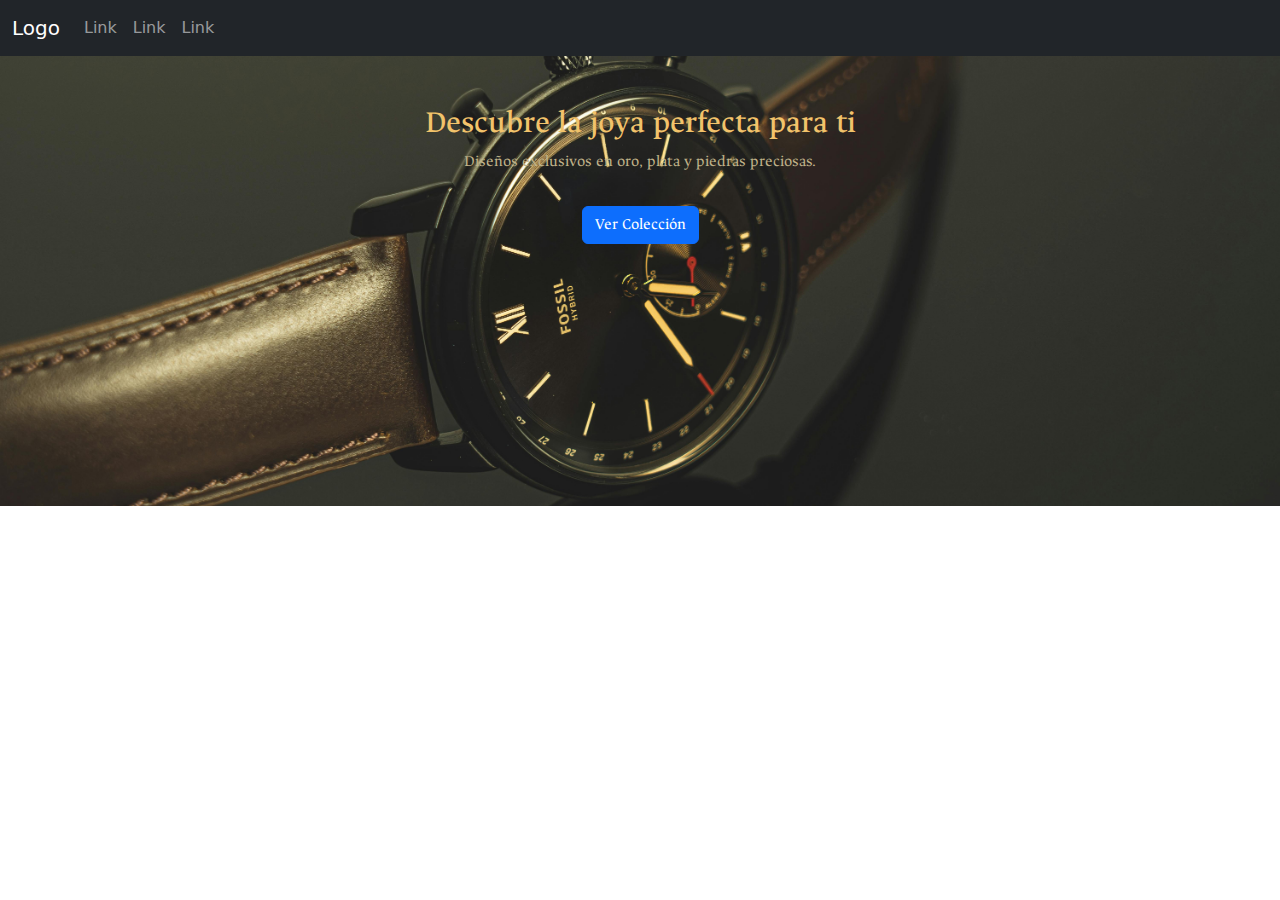
<file: sV75116514_/index.html>
<!DOCTYPE html>
<html lang="en">
<head>
    <meta charset="UTF-8">
    <meta name="viewport" content="width=device-width, initial-scale=1.0">
    <link href="https://cdn.jsdelivr.net/npm/bootstrap@5.3.3/dist/css/bootstrap.min.css" rel="stylesheet">
    <link rel="preconnect" href="https://fonts.googleapis.com">
    <link rel="preconnect" href="https://fonts.gstatic.com" crossorigin>
    <link href="https://fonts.googleapis.com/css2?family=Ancizar+Serif:ital,wght@0,300..900;1,300..900&display=swap" rel="stylesheet">
    <link rel="stylesheet" href="css/main.css">
    <title>Landing Page 3 - Hacktaton 6</title>
</head>
<body>

  <nav class="navbar navbar-expand-sm bg-dark navbar-dark">
  <div class="container-fluid">
    <a class="navbar-brand" href="#">Logo</a>
    <button class="navbar-toggler" type="button" data-bs-toggle="collapse" data-bs-target="#collapsibleNavbar">
      <span class="navbar-toggler-icon"></span>
    </button>
    <div class="collapse navbar-collapse" id="collapsibleNavbar">
      <ul class="navbar-nav">
        <li class="nav-item">
          <a class="nav-link" href="#">Link</a>
        </li>
        <li class="nav-item">
          <a class="nav-link" href="#">Link</a>
        </li>
        <li class="nav-item">
          <a class="nav-link" href="#">Link</a>
        </li>
      </ul>
    </div>
  </div>
</nav>

  <section class="text-center bg-light py-5 hero-section" >
    <div class="container">
      <h2>Descubre la joya perfecta para ti</h2>
      <p>Diseños exclusivos en oro, plata y piedras preciosas.</p>
      <a href="#productos" class="btn btn-primary mt-3">Ver Colección</a>
    </div>
  </section>

      <script src="https://cdn.jsdelivr.net/npm/bootstrap@5.3.3/dist/js/bootstrap.bundle.min.js"></script>
</body>
</html>
</file>
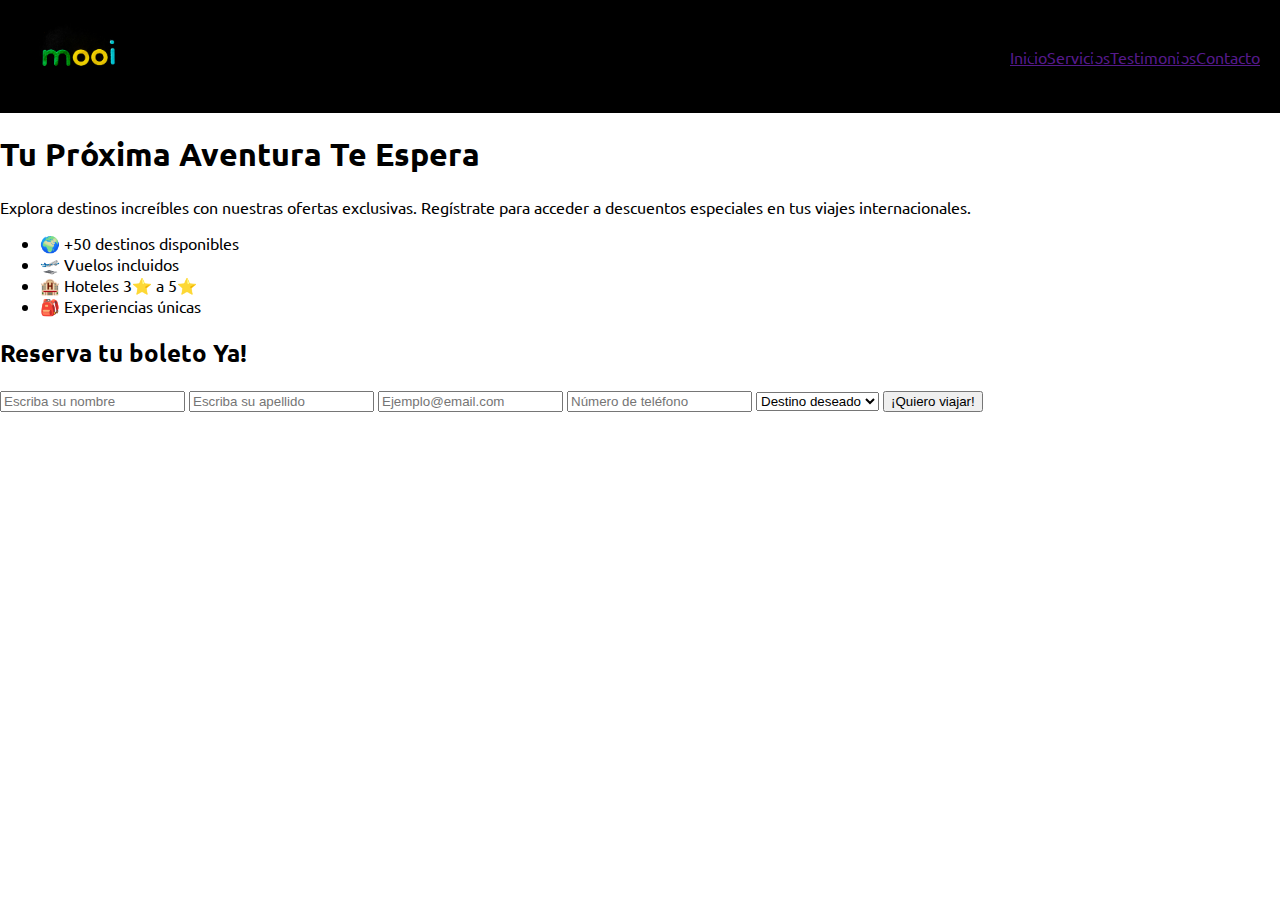
<file: sv75116514/pages/index.html>
<!DOCTYPE html>
<html lang="en">
<head>
    <meta charset="UTF-8">
    <meta name="viewport" content="width=device-width, initial-scale=1.0">
    <link rel="stylesheet" href="../css/style.css">
    <link rel="preconnect" href="https://fonts.googleapis.com">
<link rel="preconnect" href="https://fonts.gstatic.com" crossorigin>
<link href="https://fonts.googleapis.com/css2?family=Ubuntu:ital,wght@0,300;0,400;0,500;0,700;1,300;1,400;1,500;1,700&display=swap" rel="stylesheet">
    <title>Document</title>
</head>
<body>
    <header>
        <div><img src="../img/logo.jpg" alt=""></div>
        <nav>
            <ul>
                <li><a href="">Inicio</a></li>
                <li><a href="">Servicios</a></li>
                <li><a href="">Testimonios</a></li>
                <li><a href="">Contacto</a></li>
            </ul>
        </nav>
    </header>
    <section class="hero">
        <div class="hero-content">
          <div class="hero-text">
            <h1>Tu Próxima Aventura Te Espera</h1>
            <p>Explora destinos increíbles con nuestras ofertas exclusivas.
               Regístrate para acceder a descuentos especiales en tus viajes internacionales.</p>
               <ul>
                <li>🌍 +50 destinos disponibles</li>
                <li>🛫 Vuelos incluidos</li>
                <li>🏨 Hoteles 3⭐ a 5⭐</li>
                <li>🎒 Experiencias únicas</li>
               </ul>
          </div>
          <div class="hero-form">
            <h2>Reserva tu boleto <span>Ya!</span></h2>
            <form action="">
              <input type="text" name="nombre" placeholder="Escriba su nombre" required>
              <input type="text" name="apellido" placeholder="Escriba su apellido" required>
              <input type="text" name="correo" placeholder="Ejemplo@email.com" required>
              <input type="tel" name="telefono" placeholder="Número de teléfono" required>
              <select name="destino" required>
                <option value="">Destino deseado</option>
                <option value="cusco">Cusco</option>
                <option value="tarapoto">Tarapoto</option>
                <option value="iquitos">Iquitos</option>
                <option value="ayacucho">Ayacucho</option>
                <option value="puno">Puno</option>
                <option value="madre-de-dios">Madre de Dios</option>
              </select>
             
              <button type="submit">¡Quiero viajar!</button>
            </form>
          </div>
        </div>
      </section>
</body>
</html>
</file>
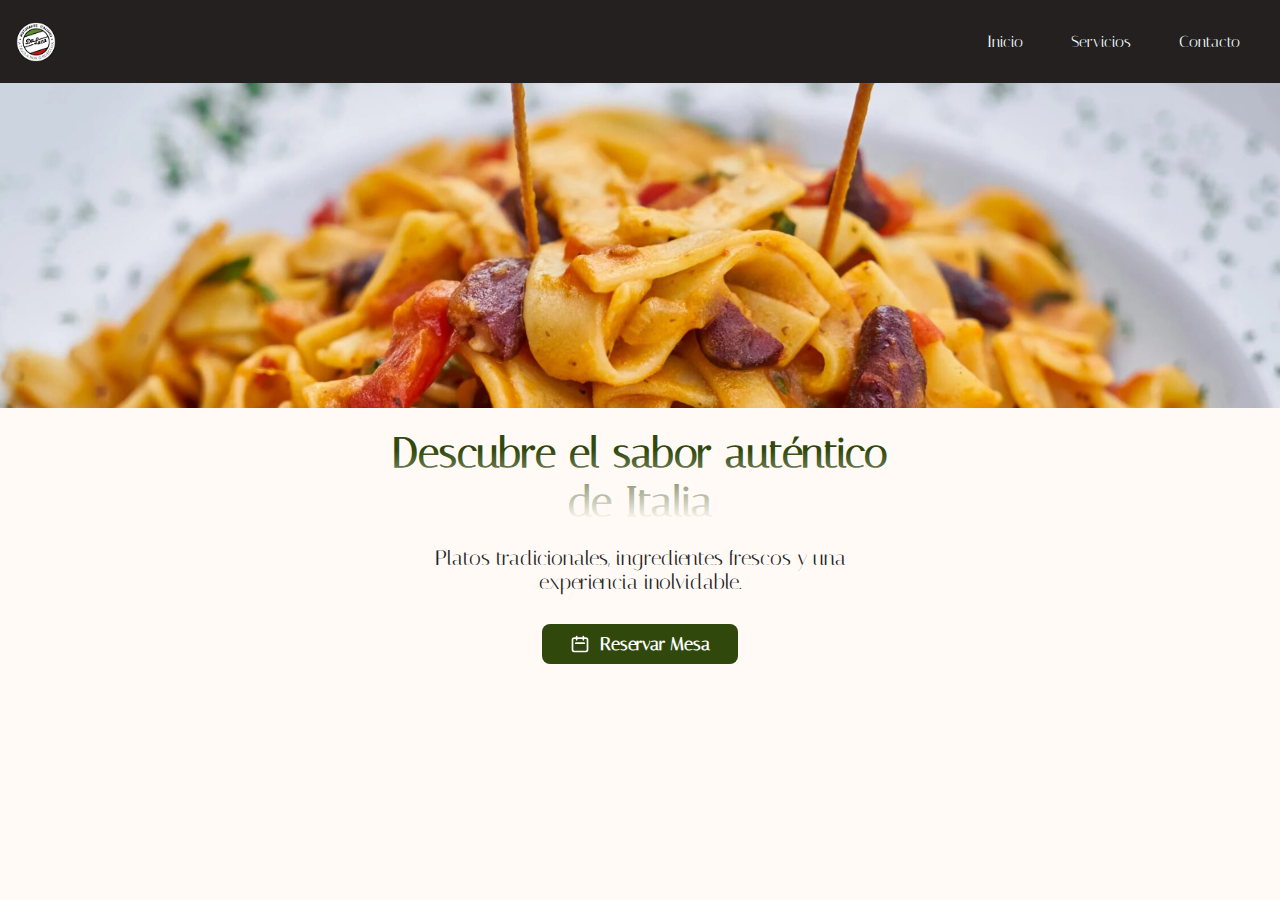
<file: sv75116514a/index1.html>
<!DOCTYPE html>
<html lang="en">
<head>
    <meta charset="UTF-8">
    <meta name="viewport" content="width=device-width, initial-scale=1.0">
    <link rel="preconnect" href="https://fonts.googleapis.com">
    <link rel="preconnect" href="https://fonts.gstatic.com" crossorigin>
    <link href="https://fonts.googleapis.com/css2?family=Italiana&display=swap" rel="stylesheet">
    <link rel="stylesheet" href="../sv75116514a/css1/style1.css">
    <title>Document</title>
</head>
<body>
    <main>
    <header>
        <div class="logo">
          <img src="img1/logotipo.png" alt="Logo" />
        </div>
    
        <input type="checkbox" id="menu-toggle" class="menu-toggle" />
        <label for="menu-toggle" class="hamburger">
          <span></span>
          <span></span>
          <span></span>
        </label>
    
        <nav>
          <a href="#">Inicio</a>
          <a href="#">Servicios</a>
          <a href="#">Contacto</a>
        </nav>
      </header>
    
        <!-- Sección con la imagen de fondo -->
        <section class="hero">
          <div class="hero-img">
            <img src="img1/imagen.jpg" alt="Pasta" />
          </div>
          <div class="degradado"></div>
        </section>
        <!-- Secciòn CTA y formulario -->
        <section class="hero-section">
            <div class="hero-content">
              <h1>Descubre el sabor auténtico de Italia</h1>
              <p>Platos tradicionales, ingredientes frescos y una experiencia inolvidable.</p>
              <a href="#reserva" class="hero-boton">
                <!-- Ícono de calendario SVG -->
                <svg xmlns="http://www.w3.org/2000/svg" width="20" height="20" fill="none" viewBox="0 0 24 24" stroke="currentColor">
                  <path stroke-linecap="round" stroke-linejoin="round" stroke-width="2"
                    d="M8 7V3m8 4V3m-9 8h10M5 21h14a2 2 0 002-2V7a2 2 0 00-2-2H5a2 2 0 00-2 2v12a2 2 0 002 2z" />
                </svg>
                Reservar Mesa
              </a>
            </div>
          </section>
      </main>
</body>
</html>
</file>
<file: sV75116514_/css/main.css>
.hero-section {
  background-image: url(../img/hover.jpg);
  background-size: cover;
  background-position: center;
  background-repeat: no-repeat;
  height: 50vh;
}

.container {
  font-family: "Ancizar Serif", serif;
}

.container h2 {
  color: #F2C36B;
}

.container p {
  color: #BFB188;
}

/*# sourceMappingURL=main.css.map */
</file>
<file: sv75116514/css/style.css>
body{
    margin: 0;
    padding: 0;
    font-family: "Ubuntu", sans-serif;
}
header{
    display: flex;
    justify-content: space-between;
    background-color: #000;
    align-items: center;
    padding: 15px 20px;
}
header img{
    height: 80px;
}
nav ul {
    display: flex;
}
</file>
<file: sv75116514a/css1/style1.css>
/* APARECER Y DESAPARECER  */
/* @keyframes aparecer {
    from {
      opacity: 0;
      transform: translateY(50px);
    }
    to {
      opacity: 1;
      transform: translateY(0);
    }
  }
  
  .aparecer {
    animation: aparecer 0.6s ease-out forwards;
  }
  .aparecer  h1{
    background-color: aqua;
    padding-inline-start: 10px;
    color: black;
    font-size: 2em;
    margin: 0;
  } */
  body {
    margin: 0;
    font-family: "Italiana", sans-serif;
    background-color: rgb(255, 250, 245);
} 

  header {
    background-color: #252020;
    color: white;
    display: flex;
    justify-content: space-between;
    align-items: center;
    padding: 1rem;
    position: relative;
    z-index: 10;
  }
  .logo {
    display: flex;
    align-items: center;
  }

  .logo img {
    height: 40px;
  }

  .menu-toggle {
    display: none;
  }
  .hamburger {
    cursor: pointer;
    display: flex;
    flex-direction: column;
    justify-content: space-between;
    height: 20px;
  }

  .hamburger span {
    background: azure;
    height: 3px;
    width: 25px;
    border-radius: 3px;
  }
  nav {
    display: none;
    flex-direction: column;
    background-color: rgba(0, 0, 0, 0.8);
    position: absolute;
    top: 100%;
    right: 0;
    left: 0;
    z-index: 1;
  }

  nav a {
    padding: 1rem;
    color: azure;
    text-decoration: none;
    border-top: 1px solid azure;
  }
  .menu-toggle:checked + .hamburger + nav {
    display: flex;
  }
  @media (min-width: 768px) {
    .hamburger {
      display: none;
    }
  
    .menu-toggle {
      display: none;
    }
  
    nav {
      display: flex !important;
      flex-direction: row;
      position: static;
      background: none;
    }
  
    nav a {
      border: none;
      padding: 1rem 1.5rem;
    }
  } 

  /* HERO PRINCIPAL */
  .hero-img img {
    width: 100%;
    height: auto;
    display: block;
    position: relative;
  }
  .degradado{
    position: absolute;
    top: 50%;
    z-index: 5;
    width: 100%;
    height: 100px;
    background: linear-gradient(to TOP, rgba(255, 250, 245, 1) 30%, rgba(0, 0, 0, 0) 100%);
    /* background-color: rgb(255, 250, 245); */
  }
  .hero-section {
    display: flex;
    flex-wrap: wrap;
    align-items: center;
    justify-content: center;
    margin: auto;
    padding: 0px 20px;
    background-color: #fffaf5;
    gap: 40px;
    text-align: center;
    animation: aparecer 0.6s ease-out forwards;
  } 
  @keyframes aparecer {
    from {
      opacity: 0;
      transform: translateY(50px);
    }
    to {
      opacity: 1;
      transform: translateY(0);
    }
  }

  .hero-content {
    max-width: 500px;
    padding: 20px;
  }
  .hero-content h1 {
    font-size: 2em;
    color: #30480c;
    margin-bottom: 20px;
    font-weight: bold;
    margin: 0px;
  }
  .hero-content p {
    font-size: 1em;
    margin-bottom: 30px;
    color: #232323;
  }
  .hero-boton{
    display: inline-flex;
    align-items: center;
    gap: 10px;
    background-color: #30480c;
    color: white;
    padding: 10px 28px;
    border-radius: 8px;
    text-decoration: none;
    font-weight: bold;
    font-size: 1.1rem;
    transition: background 0.3s ease, transform 0.2s ease;
}
.hero-boton:hover {
    background-color: #1d2d04;
    transform: scale(1.05);
  }
  .hero-image img {
    max-width: 150px;
    height: auto;
    border-radius: 20px;
    box-shadow: #252020;
  }
  .hero-boton svg {
    stroke: white;
  }

  @media (min-width: 768px) {
    .hero-section {
      font-size: 1.3em;
      text-align: center;
      padding: 0px;
    }
  }
</file>
